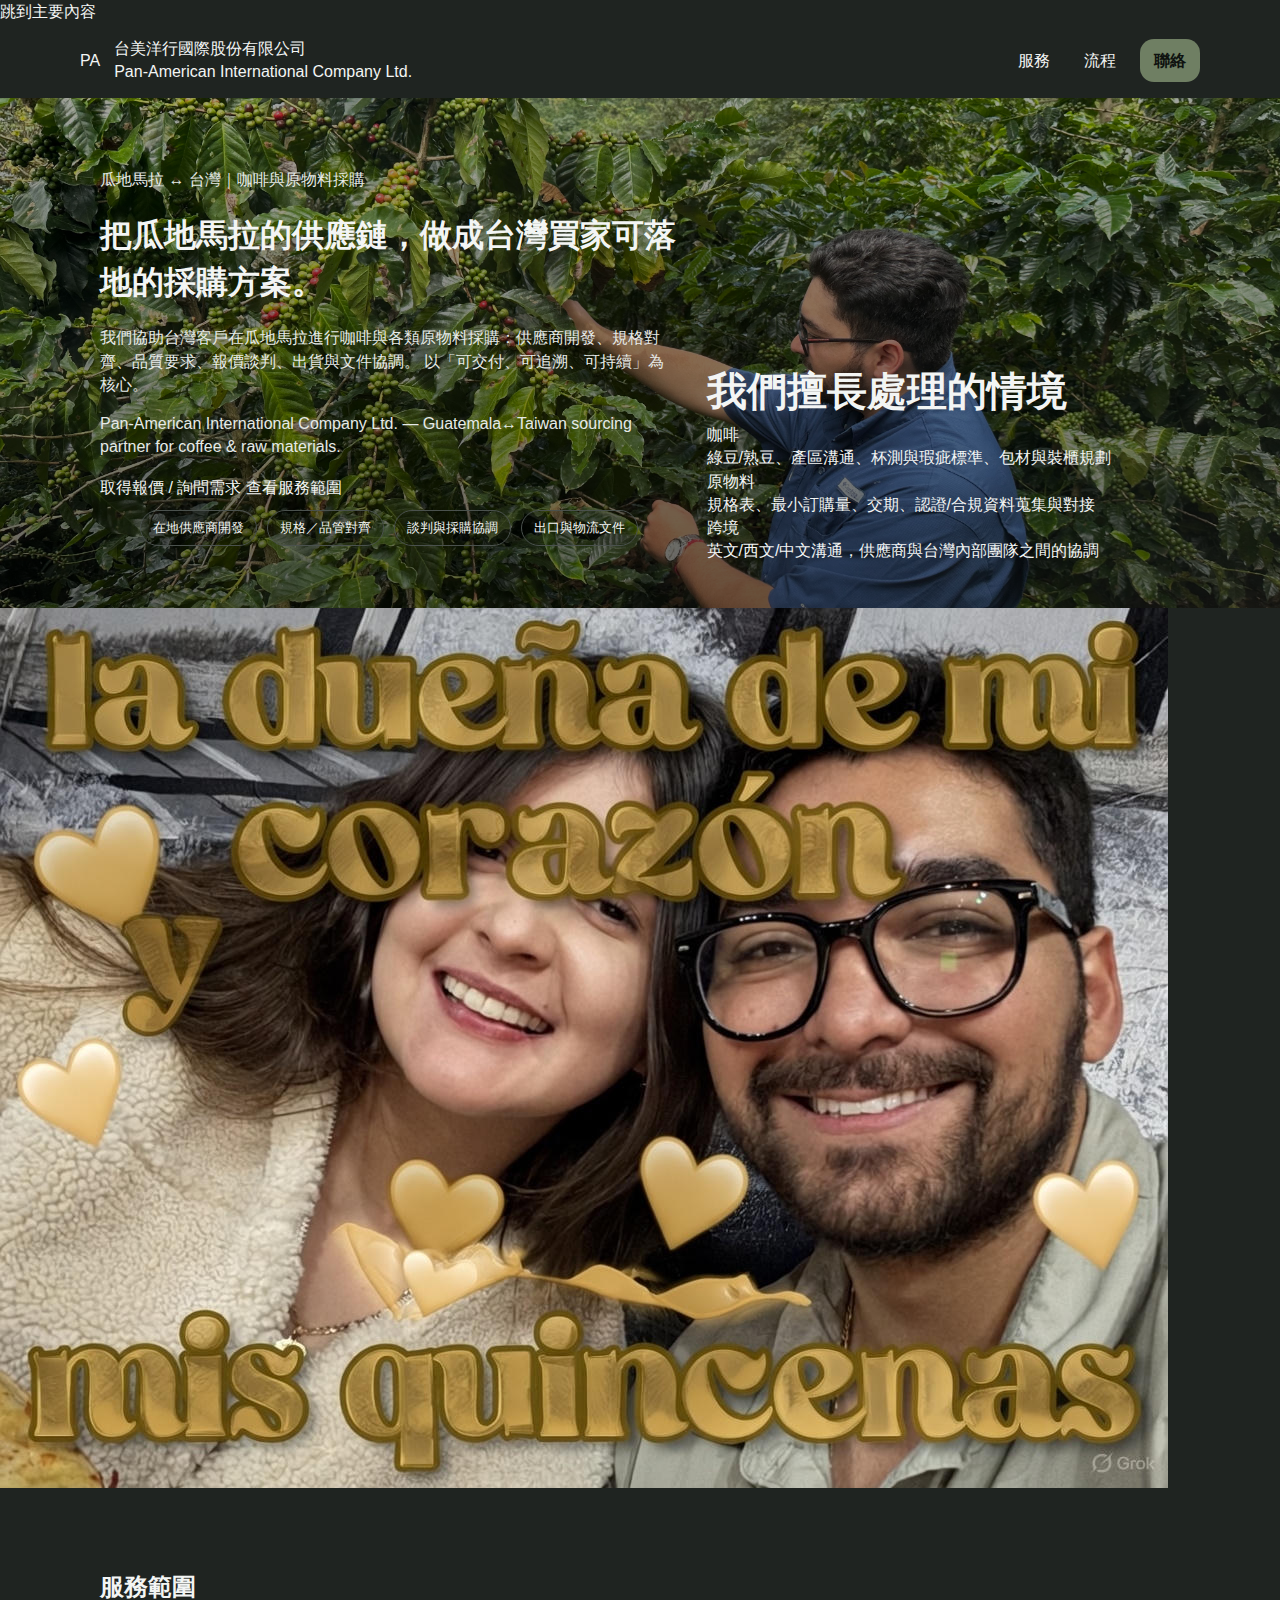
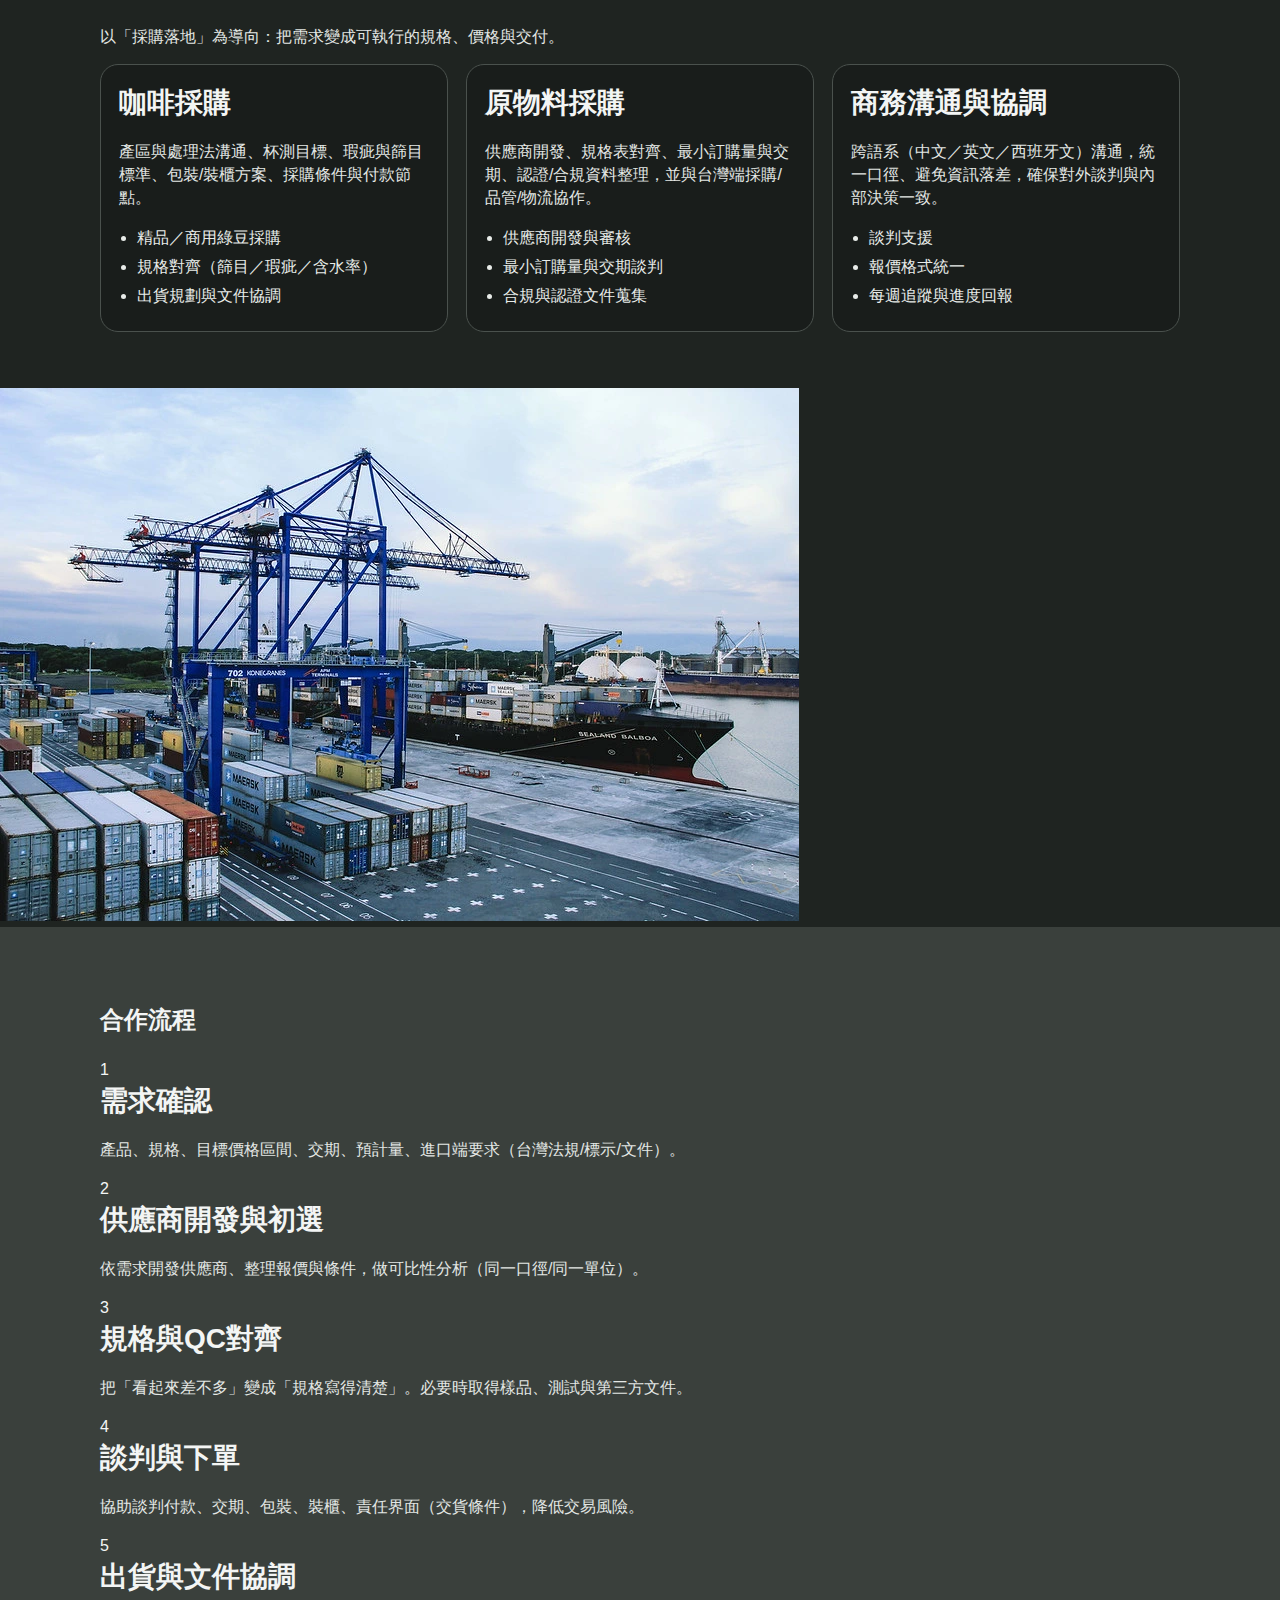
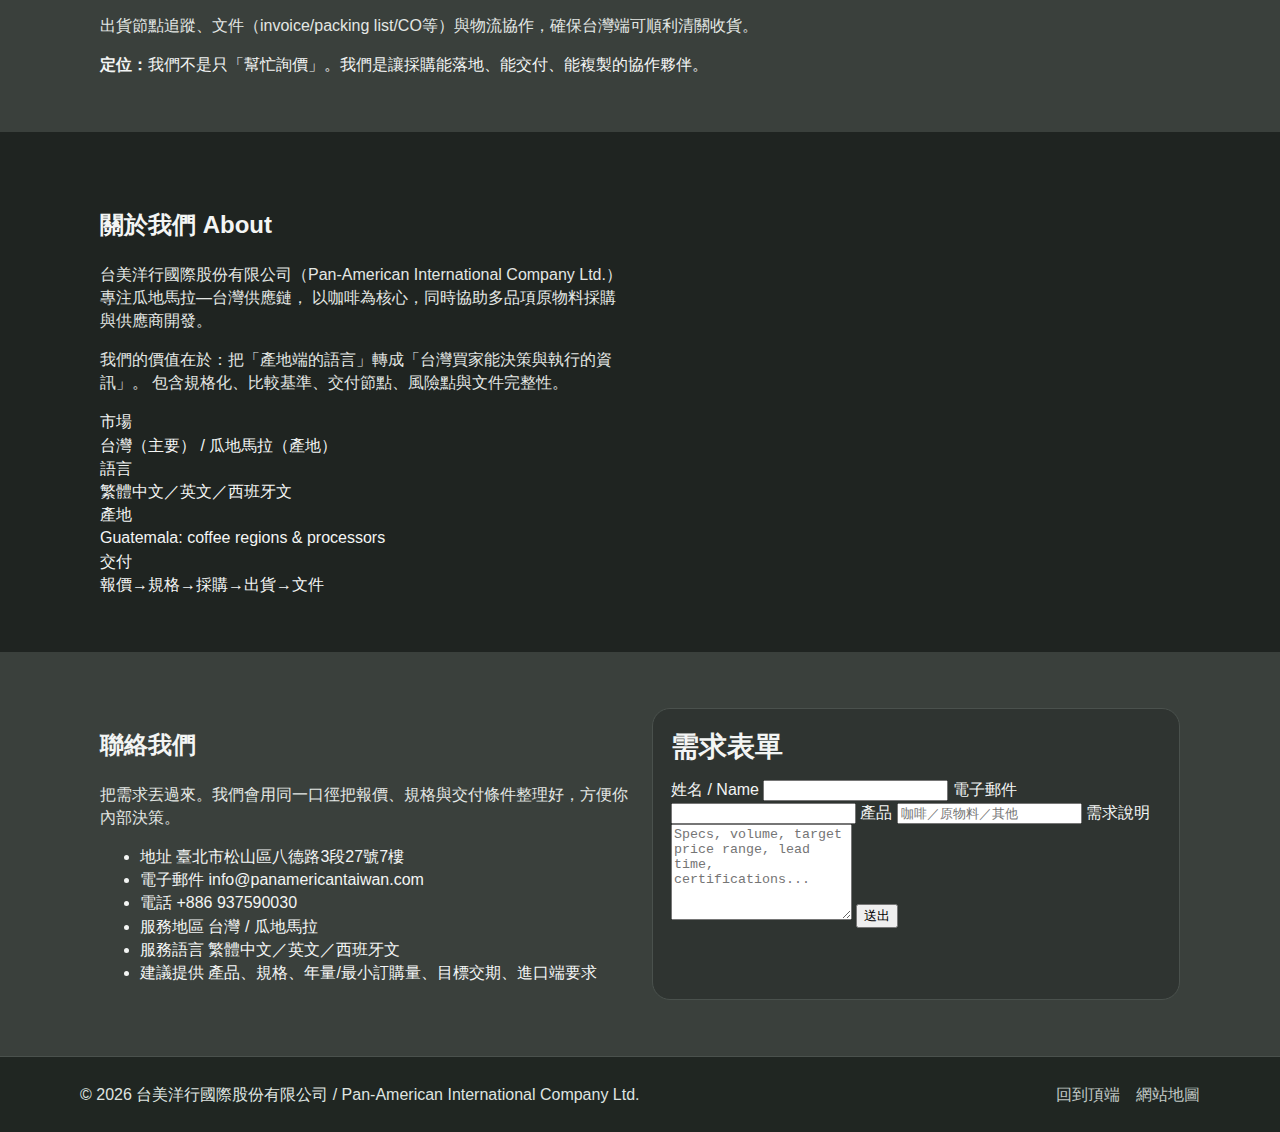
<file: index.html>
<!doctype html>
<html lang="zh-Hant-TW">
<head>
  <meta charset="utf-8" />
  <meta name="viewport" content="width=device-width, initial-scale=1" />
  <title>台美洋行國際股份有限公司 | Pan-American International Company Ltd. — Guatemala–Taiwan Coffee & Raw Materials Sourcing</title>
  <meta name="description" content="台美洋行國際股份有限公司（Pan-American International Company Ltd.）提供瓜地馬拉—台灣咖啡與原物料採購、供應商開發、品質規格、報價談判與物流協調。一站式跨境採購與供應鏈服務。" />
  <link rel="canonical" href="https://example.com/" />
  <meta name="robots" content="index,follow" />

  <!-- Open Graph -->
  <meta property="og:type" content="website" />
  <meta property="og:title" content="台美洋行國際股份有限公司 | Pan-American International Company Ltd." />
  <meta property="og:description" content="Guatemala–Taiwan coffee & raw materials sourcing. Supplier development, specs/QC alignment, negotiation, and logistics coordination." />
  <meta property="og:url" content="https://example.com/" />
  <meta property="og:image" content="https://example.com/assets/og.png" />

  <!-- Twitter -->
  <meta name="twitter:card" content="summary_large_image" />

  <!-- Language alternates -->
  <link rel="alternate" hreflang="zh-Hant-TW" href="https://example.com/#zh" />
  <link rel="alternate" hreflang="en" href="https://example.com/#en" />

  <link rel="icon" href="assets/favicon.svg" type="image/svg+xml" />
  <link rel="stylesheet" href="styles.css" />

  <script type="application/ld+json">
  {
    "@context": "https://schema.org",
    "@type": "Organization",
    "name": "台美洋行國際股份有限公司",
    "alternateName": "Pan-American International Company Ltd.",
    "url": "https://example.com/",
    "description": "Guatemala–Taiwan coffee & raw materials sourcing, supplier development, negotiation, and logistics coordination.",
    "areaServed": [{"@type":"Country","name":"Taiwan"},{"@type":"Country","name":"Guatemala"}],
    "knowsAbout": ["Green coffee sourcing","Specialty coffee","Raw materials sourcing","International trade","Import logistics","Supplier development","Quality specifications"],
    "contactPoint": [{
      "@type": "ContactPoint",
      "contactType": "Sales",
      "availableLanguage": ["zh-Hant","en","es"]
    }]
  }
  </script>
</head>

<body>
  <a class="skip" href="#main">跳到主要內容</a>

  <header class="site-header" id="top">
    <div class="container header-inner">
      <div class="brand">
        <div class="logo" aria-hidden="true">PA</div>
        <div class="brand-text">
          <div class="brand-zh">台美洋行國際股份有限公司</div>
          <div class="brand-en">Pan-American International Company Ltd.</div>
        </div>
      </div>

      <nav class="nav" aria-label="Primary">
        <a href="#services">服務</a>
        <a href="#process">流程</a>
        <a href="#contact" class="btn small">聯絡</a>
      </nav>
    </div>
  </header>

  <main id="main">
    <section class="hero">
      <div class="container hero-grid">
        <div>
          <p class="eyebrow">瓜地馬拉 ↔ 台灣｜咖啡與原物料採購</p>
          <h1>把瓜地馬拉的供應鏈，做成台灣買家可落地的採購方案。</h1>
          <p class="subhead">
            我們協助台灣客戶在瓜地馬拉進行咖啡與各類原物料採購：供應商開發、規格對齊、品質要求、報價談判、出貨與文件協調。
            以「可交付、可追溯、可持續」為核心。
          </p>
          <p class="en-snippet">Pan-American International Company Ltd. — Guatemala↔Taiwan sourcing partner for coffee & raw materials.</p>

          <div class="cta-row">
            <a class="btn" href="#contact">取得報價 / 詢問需求</a>
            <a class="btn ghost" href="#services">查看服務範圍</a>
          </div>

          <ul class="badges" aria-label="Highlights">
            <li>在地供應商開發</li>
            <li>規格／品管對齊</li>
            <li>談判與採購協調</li>
            <li>出口與物流文件</li>
          </ul>
        </div>

        <div class="hero-card" role="region" aria-label="Fast facts">
          <h2 class="card-title">我們擅長處理的情境</h2>
          <div class="facts">
            <div class="fact">
              <div class="fact-k">咖啡</div>
              <div class="fact-v">綠豆/熟豆、產區溝通、杯測與瑕疵標準、包材與裝櫃規劃</div>
            </div>
            <div class="fact">
              <div class="fact-k">原物料</div>
              <div class="fact-v">規格表、最小訂購量、交期、認證/合規資料蒐集與對接</div>
            </div>
            <div class="fact">
              <div class="fact-k">跨境</div>
              <div class="fact-v">英文/西文/中文溝通，供應商與台灣內部團隊之間的協調</div>
            </div>
          </div>
</div>
      </div>
    </section>

    <section class="image-break">
  <img src="images/babygirl.jpg" alt="瓜地馬拉產地處理作業">
</section>
    
    <section class="section" id="services">
      <div class="container">
        <h2>服務範圍</h2>
        <p class="lead">以「採購落地」為導向：把需求變成可執行的規格、價格與交付。</p>

        <div class="grid3">
          <article class="card">
            <h3>咖啡採購</h3>
            <p>產區與處理法溝通、杯測目標、瑕疵與篩目標準、包裝/裝櫃方案、採購條件與付款節點。</p>
            <ul class="list">
              <li>精品／商用綠豆採購</li>
              <li>規格對齊（篩目／瑕疵／含水率）</li>
              <li>出貨規劃與文件協調</li>
            </ul>
          </article>

          <article class="card">
            <h3>原物料採購</h3>
            <p>供應商開發、規格表對齊、最小訂購量與交期、認證/合規資料整理，並與台灣端採購/品管/物流協作。</p>
            <ul class="list">
              <li>供應商開發與審核</li>
              <li>最小訂購量與交期談判</li>
              <li>合規與認證文件蒐集</li>
            </ul>
          </article>

          <article class="card">
            <h3>商務溝通與協調</h3>
            <p>跨語系（中文／英文／西班牙文）溝通，統一口徑、避免資訊落差，確保對外談判與內部決策一致。</p>
            <ul class="list">
              <li>談判支援</li>
              <li>報價格式統一</li>
              <li>每週追蹤與進度回報</li>
            </ul>
          </article>
        </div>
      </div>
    </section>
<section class="image-break">
  <img src="images/logistics-1.jpg" alt="瓜地馬拉至台灣物流作業">
</section>

    
    <section class="section alt" id="process">
      <div class="container">
        <h2>合作流程</h2>
        <div class="timeline">
          <div class="step">
            <div class="step-no">1</div>
            <div>
              <h3>需求確認</h3>
              <p>產品、規格、目標價格區間、交期、預計量、進口端要求（台灣法規/標示/文件）。</p>
            </div>
          </div>
          <div class="step">
            <div class="step-no">2</div>
            <div>
              <h3>供應商開發與初選</h3>
              <p>依需求開發供應商、整理報價與條件，做可比性分析（同一口徑/同一單位）。</p>
            </div>
          </div>
          <div class="step">
            <div class="step-no">3</div>
            <div>
              <h3>規格與QC對齊</h3>
              <p>把「看起來差不多」變成「規格寫得清楚」。必要時取得樣品、測試與第三方文件。</p>
            </div>
          </div>
          <div class="step">
            <div class="step-no">4</div>
            <div>
              <h3>談判與下單</h3>
              <p>協助談判付款、交期、包裝、裝櫃、責任界面（交貨條件），降低交易風險。</p>
            </div>
          </div>
          <div class="step">
            <div class="step-no">5</div>
            <div>
              <h3>出貨與文件協調</h3>
              <p>出貨節點追蹤、文件（invoice/packing list/CO等）與物流協作，確保台灣端可順利清關收貨。</p>
            </div>
          </div>
        </div>

        <div class="note">
          <strong>定位：</strong>我們不是只「幫忙詢價」。我們是讓採購能落地、能交付、能複製的協作夥伴。
        </div>
      </div>
    </section>

    <section class="section" id="about">
      <div class="container split">
        <div>
          <h2>關於我們 About</h2>
          <p class="lead">
            台美洋行國際股份有限公司（Pan-American International Company Ltd.）專注瓜地馬拉—台灣供應鏈，
            以咖啡為核心，同時協助多品項原物料採購與供應商開發。
          </p>
          <p>
            我們的價值在於：把「產地端的語言」轉成「台灣買家能決策與執行的資訊」。
            包含規格化、比較基準、交付節點、風險點與文件完整性。
          </p>

          <div class="mini-grid">
            <div class="mini-card">
              <div class="mini-k">市場</div>
              <div class="mini-v">台灣（主要） / 瓜地馬拉（產地）</div>
            </div>
            <div class="mini-card">
              <div class="mini-k">語言</div>
              <div class="mini-v">繁體中文／英文／西班牙文</div>
            </div>
            <div class="mini-card">
              <div class="mini-k">產地</div>
              <div class="mini-v">Guatemala: coffee regions & processors</div>
            </div>
            <div class="mini-card">
              <div class="mini-k">交付</div>
              <div class="mini-v">報價→規格→採購→出貨→文件</div>
            </div>
          </div>
        </div>
</div>
    </section>

    <section class="section alt" id="contact">
      <div class="container split">
        <div>
          <h2>聯絡我們</h2>
          <p class="lead">把需求丟過來。我們會用同一口徑把報價、規格與交付條件整理好，方便你內部決策。</p>

          <ul class="contact-list">
            
            <li><span>地址</span> 臺北市松山區八德路3段27號7樓</li>
            <li><span>電子郵件</span> <a href="mailto:info@panamericantaiwan.com">info@panamericantaiwan.com</a></li>
            <li><span>電話</span> <a href="tel:+886937590030">+886 937590030</a></li>
<li><span>服務地區</span> 台灣 / 瓜地馬拉</li>
            <li><span>服務語言</span> 繁體中文／英文／西班牙文</li>
            <li><span>建議提供</span> 產品、規格、年量/最小訂購量、目標交期、進口端要求</li>
          </ul>
        </div>

        <form class="card form" method="POST" action="https://formspree.io/f/yourFormID" aria-label="Contact form">
          <h3>需求表單</h3>

          <label>
            <span>姓名 / Name</span>
            <input name="name" autocomplete="name" required />
          </label>

          <label>
            <span>電子郵件</span>
            <input type="email" name="email" autocomplete="email" required />
          </label>

          <label>
            <span>產品</span>
            <input name="product" placeholder="咖啡／原物料／其他" required />
          </label>

          <label>
            <span>需求說明</span>
            <textarea name="message" rows="6" placeholder="Specs, volume, target price range, lead time, certifications..." required></textarea>
          </label>

          <button class="btn" type="submit">送出</button>
</form>
      </div>
    </section>

    <section class="footer">
      <div class="container footer-inner">
        <div class="muted">© <span id="y"></span> 台美洋行國際股份有限公司 / Pan-American International Company Ltd.</div>
        <div class="footer-links">
          <a href="#top">回到頂端</a>
          <a href="sitemap.xml">網站地圖</a>
        </div>
      </div>
    </section>
  </main>

  <script>
    document.getElementById('y').textContent = new Date().getFullYear();
  </script>

  <!-- Anchor targets for hreflang convenience -->
  <div id="zh" hidden></div>
  <div id="en" hidden></div>
</body>
</html>
</file>
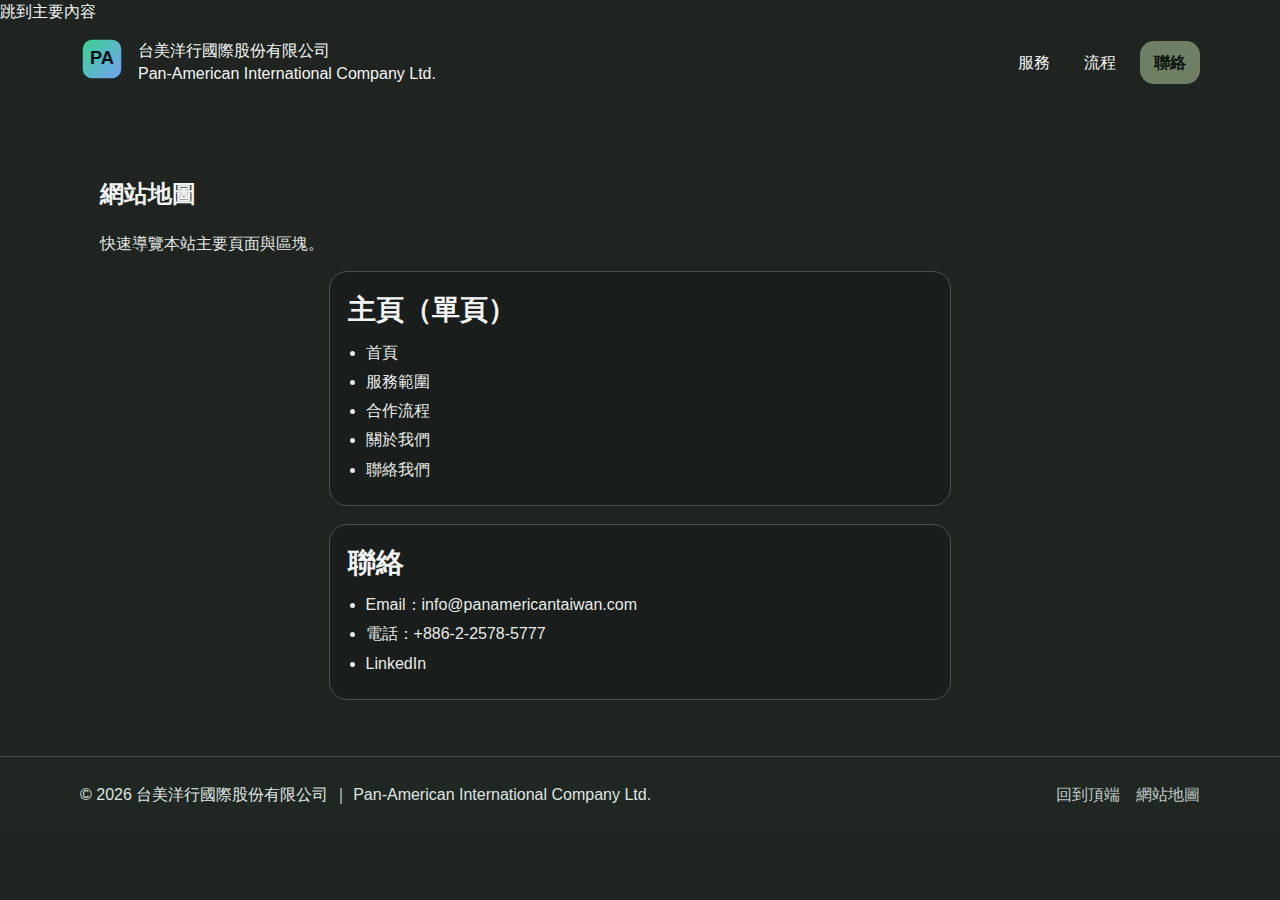
<file: sitemap.html>
<!doctype html>
<html lang="zh-Hant-TW">
<head>
  <meta charset="utf-8" />
  <meta name="viewport" content="width=device-width, initial-scale=1" />
  <title>網站地圖｜台美洋行國際股份有限公司</title>
  <meta name="description" content="台美洋行國際股份有限公司網站地圖：快速導覽服務、流程、關於我們與聯絡方式。" />
  <link rel="canonical" href="https://panamericantaiwan.com/sitemap.html">
  <link rel="icon" href="/favicon.svg" type="image/svg+xml">
  <link rel="stylesheet" href="styles.css" />
</head>
<body>
  <a class="skip" href="#main">跳到主要內容</a>

  <header class="site-header" id="top">
    <div class="container header-inner">
      <div class="brand">
        <div class="logo" aria-hidden="true">
          <img class="logo-img" src="/favicon.svg" alt="" width="40" height="40">
        </div>
        <div class="brand-text">
          <div class="brand-zh">台美洋行國際股份有限公司</div>
          <div class="brand-en">Pan-American International Company Ltd.</div>
        </div>
      </div>

      <nav class="nav" aria-label="Primary">
        <a href="/#services">服務</a>
        <a href="/#process">流程</a>
        <a href="/#contact" class="btn small">聯絡</a>
      </nav>
    </div>
  </header>

  <main id="main">
    <section class="section">
      <div class="container">
        <h2>網站地圖</h2>
        <p class="lead">快速導覽本站主要頁面與區塊。</p>

        <div class="grid3" style="grid-template-columns: 1fr; max-width: 70ch; margin: 0 auto;">
          <article class="card">
            <h3>主頁（單頁）</h3>
            <ul class="list">
              <li><a href="/#main">首頁</a></li>
              <li><a href="/#services">服務範圍</a></li>
              <li><a href="/#process">合作流程</a></li>
              <li><a href="/#about">關於我們</a></li>
              <li><a href="/#contact">聯絡我們</a></li>
            </ul>
          </article>

          <article class="card">
            <h3>聯絡</h3>
            <ul class="list">
              <li><a href="mailto:info@panamericantaiwan.com">Email：info@panamericantaiwan.com</a></li>
              <li><a href="tel:+886225785777">電話：+886-2-2578-5777</a></li>
              <li><a href="https://www.linkedin.com/company/pan-american-international">LinkedIn</a></li>
            </ul>
          </article>
        </div>
      </div>
    </section>

    <section class="footer">
      <div class="container footer-inner">
        <div class="muted">© <span id="y"></span> 台美洋行國際股份有限公司 ｜ Pan-American International Company Ltd.</div>
        <div class="footer-links">
          <a href="/#top">回到頂端</a>
          <a href="/sitemap.html">網站地圖</a>
        </div>
      </div>
    </section>
  </main>

  <script>
    document.getElementById('y').textContent = new Date().getFullYear();
  </script>
</body>
</html>
</file>
<file: styles.css>
/* Pan-American International Company Ltd. — minimal, fast, SEO-friendly
   You can adjust colors in :root.
*/
:root{
  --bg:#2f3431;
  --bg-soft:#3a403c;
  --ink:#f3f5f4;
  --muted:#cfd5d1;
  --accent:#6f7f63;
  --accent-ink:#0e120f;
  --line:#4a514d;
}

*{box-sizing:border-box}
html,body{margin:0;padding:0}
body{
  font-family:-apple-system,BlinkMacSystemFont,"Segoe UI",Roboto,Inter,Helvetica,Arial,sans-serif;
  background:#1f2421;
  color:var(--ink);
  line-height:1.45;
}

.container{max-width:1120px;margin:0 auto;padding:0 20px}

a{color:inherit;text-decoration:none}

.header{
  background:linear-gradient(180deg,rgba(0,0,0,.25),rgba(0,0,0,.15)),var(--bg);
  border-bottom:1px solid var(--line);
  position:sticky;top:0;z-index:50;
}
.header-inner{
  display:flex;align-items:center;justify-content:space-between;
  gap:16px;padding:14px 0;
}
.brand{display:flex;align-items:center;gap:14px}
.brand img{width:44px;height:44px}
.brand h1{font-size:20px;margin:0;font-weight:700}
.brand p{margin:2px 0 0;font-size:13px;color:var(--muted)}

.nav{display:flex;align-items:center;gap:14px;flex-wrap:wrap}
.nav a{padding:8px 10px;border-radius:10px}
.nav a:hover{background:rgba(255,255,255,.06)}
.nav .btn{
  background:var(--accent);color:var(--accent-ink);
  padding:10px 14px;border-radius:14px;font-weight:700;
}

.hero{
  background:
    linear-gradient(180deg,rgba(0,0,0,.35),rgba(0,0,0,.6)),
    url("images/hero-guatemala.jpg") center/cover no-repeat;
  padding:54px 0 46px;
}
.hero-grid{
  display:grid;grid-template-columns:1.1fr .9fr;gap:28px;align-items:end;
}
.kicker{color:#e7eadf;font-size:14px;letter-spacing:.02em}
.hero h2{font-size:40px;line-height:1.1;margin:10px 0 10px}
.hero p{max-width:640px;color:#e6eae8}
.cta-row{margin-top:18px}
.btn-primary{
  background:var(--accent);color:var(--accent-ink);
  padding:14px 18px;border-radius:16px;font-weight:800;
  display:inline-block
}
.btn-ghost{
  margin-left:10px;padding:14px 18px;border-radius:16px;
  border:1px solid var(--line);background:rgba(0,0,0,.2)
}

.section{padding:56px 0}
.section.alt{background:var(--bg-soft)}
.section h3{margin:0 0 10px;font-size:28px}
.section p{color:#e3e7e4}

.grid3{display:grid;grid-template-columns:repeat(3,1fr);gap:18px}
.card{
  background:rgba(0,0,0,.18);
  border:1px solid var(--line);
  border-radius:18px;padding:18px;
}
.card h4{margin:0 0 6px;font-size:18px}
.card ul{margin:10px 0 0;padding-left:18px}
.card li{margin:6px 0;color:#e8ece9}

.split{display:grid;grid-template-columns:1fr 1fr;gap:24px}
.media{
  border-radius:20px;
  overflow:hidden;
  border:1px solid var(--line);
  max-height: 420px;           /* PATCH: limits “fat” images */
}

.media img{
  display:block;
  width:100%;
  height:100%;                 /* PATCH: enables cropping */
  object-fit:cover;            /* PATCH: crop instead of stretching */
}

.badges{display:flex;gap:10px;flex-wrap:wrap;margin-top:10px}
.badges li{
  list-style:none;border:1px solid var(--line);
  border-radius:999px;padding:8px 12px;font-size:13px;
  background:rgba(0,0,0,.18)
}

.footer{
  background:#202622;border-top:1px solid var(--line)
}
.footer-inner{
  display:flex;justify-content:space-between;gap:20px;
  padding:26px 0;color:#dfe4e0
}
.footer-links{display:flex;gap:16px;flex-wrap:wrap}
.footer-links a{opacity:.85}
.footer-links a:hover{opacity:1}

@media (max-width: 900px){
  .hero-grid,.grid3,.split{grid-template-columns:1fr}
  .hero h2{font-size:34px}
  .media{max-height: 320px;}   /* PATCH: smaller image height on smaller screens */

}

@media (max-width: 720px){
  .header-inner{
    flex-direction: column;
    align-items: flex-start;

    .brand{
      width: 100%;
      justify-content: flex-start;
    }

    .nav{
      width: 100%;
      justify-content: space-between;
    }

    .nav a{
      padding: 10px 0;
      width: 32%;
      text-align: center;
    }
  }

  .hero{padding:38px 0 28px}
  .card{padding:14px}
  .footer-inner{flex-direction:column;align-items:flex-start}
  .footer-links{width:100%;justify-content:flex-start}
}
</file>
